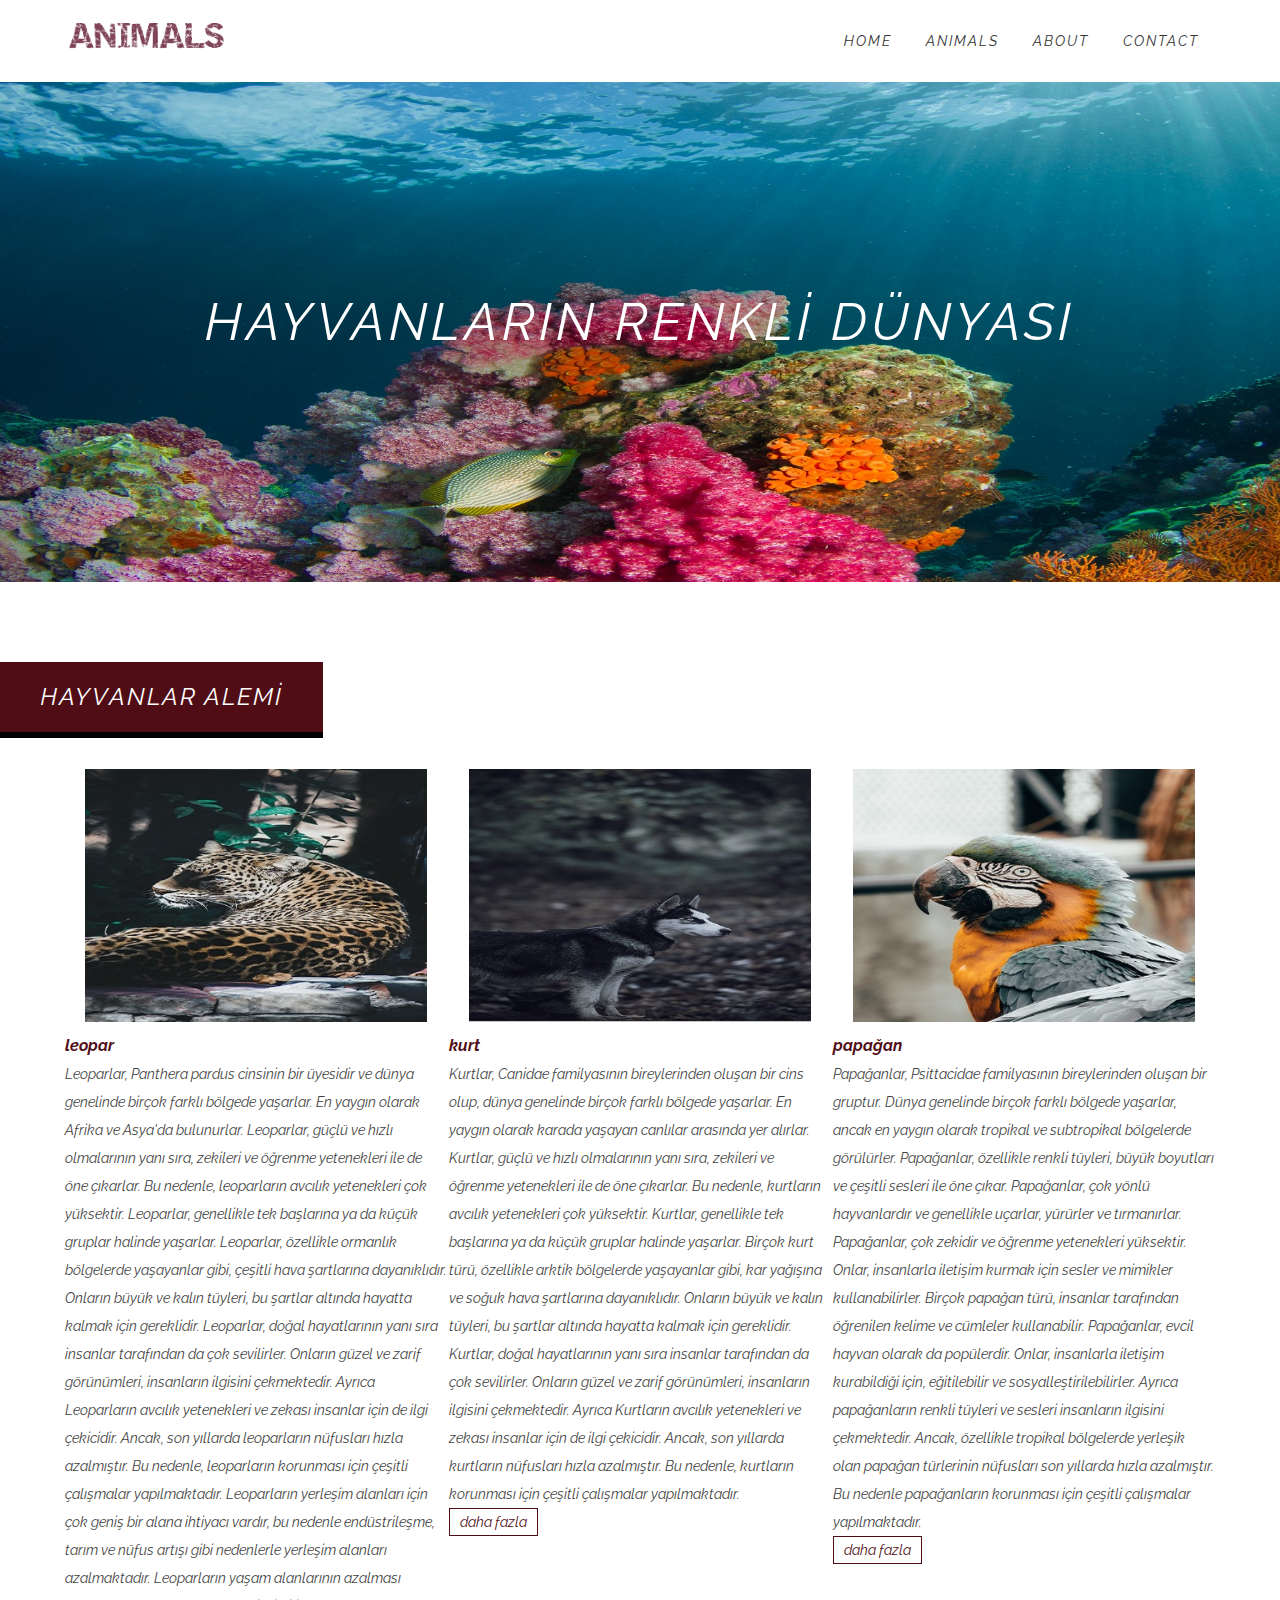
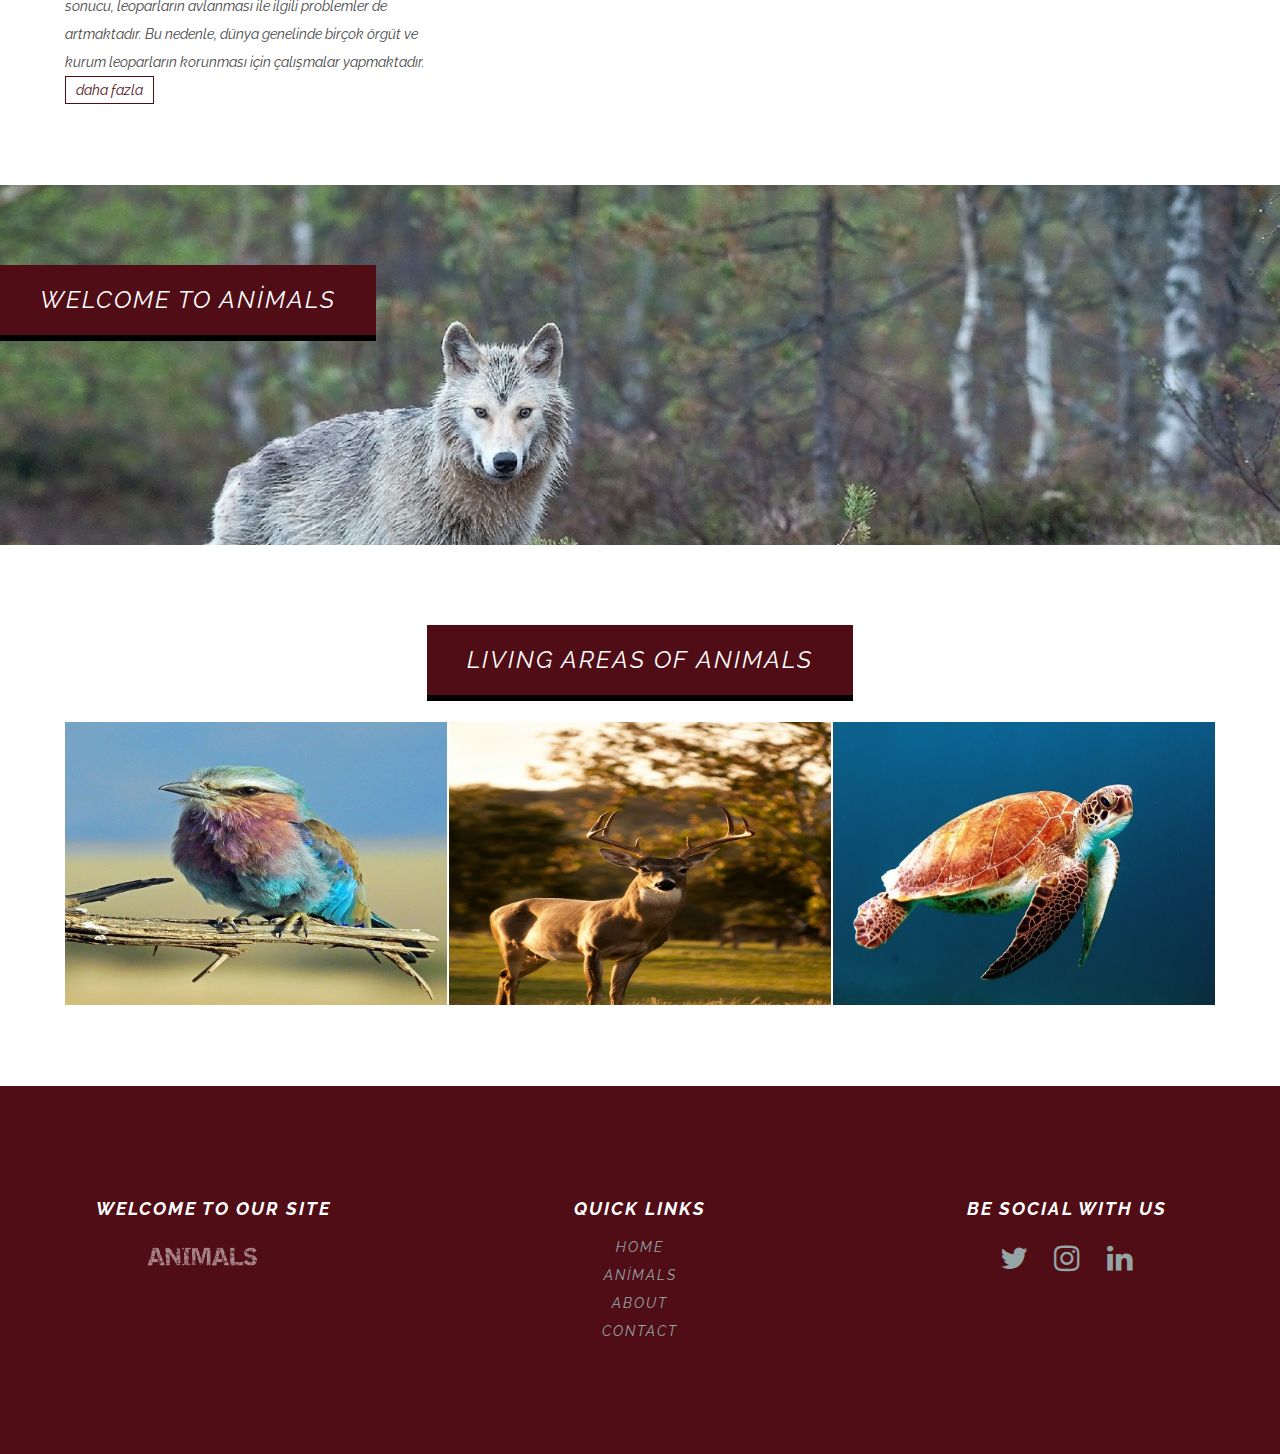
<file: index.html>
<!DOCTYPE html>
<html>
<head>
    <meta charset="utf-8">
    <meta name="description" content="hayvan çeşitleri">
    <meta name="author" content="melissa">
    <meta name="keywords" content="hayvan, hayvan türleri">
    <meta name="viewport" content="width-device-width, initial-scale=1.0"><!--ekrana göre ayarlama-->
    <title>ANIMALS</title>
    <link rel="stylesheet" type="text/css" href="https://cdnjs.cloudflare.com/ajax/libs/font-awesome/4.7.0/css/font-awesome.min.css">
    <link rel="stylesheet" type="text/css" href="css/reset.css">
    <link rel="stylesheet" type="text/css" href="css/main.css">
</head>
<body>
    <header>
        <div class="container">
            <div class="logo">
               <a href="index.html"><img src="img/LOGO.png" ><!--<img src="img/logo.png" >--></a> 
            </div>
            <div class="menu">
                <ul>
                    <li><a href="index.html">HOME</a></li>
                    <li><a href="animals.html">ANIMALS</a></li>
                    <li><a href="about.html">ABOUT</a></li>
                    <li><a href="contact.html">CONTACT</a></li>           

                </ul>
            </div>
        </div>
    </header>
    <!--main section-->
    <section id="mainslider" class="slider">
        <div id="maincaption" class="caption">
            <h1>HAYVANLARIN RENKLİ DÜNYASI</h1>
        </div>
    </section> 
     <!--feature section-->
     <section id="features" class="sectionarea">
        <div class="featurestop">
            <h2 class="sectionheader">HAYVANLAR ALEMİ</h2>
        </div>
        <div class="featuresbody">
            <div class="container">
                <div class="col3">
                    <div class="item">
                        <div class="zoom">
                            <img src="img/animal1.jpg">
                        </div>
                    </div>
                    <div class="names">
                        <h3>leopar</h3>
                        <p>Leoparlar, Panthera pardus cinsinin bir üyesidir ve dünya genelinde birçok farklı bölgede yaşarlar. En yaygın olarak Afrika ve Asya'da bulunurlar. Leoparlar, güçlü ve hızlı olmalarının yanı sıra, zekileri ve öğrenme yetenekleri ile de öne çıkarlar. Bu nedenle, leoparların avcılık yetenekleri çok yüksektir.
                            Leoparlar, genellikle tek başlarına ya da küçük gruplar halinde yaşarlar. Leoparlar, özellikle ormanlık bölgelerde yaşayanlar gibi, çeşitli hava şartlarına dayanıklıdır. Onların büyük ve kalın tüyleri, bu şartlar altında hayatta kalmak için gereklidir.
                            Leoparlar, doğal hayatlarının yanı sıra insanlar tarafından da çok sevilirler. Onların güzel ve zarif görünümleri, insanların ilgisini çekmektedir. Ayrıca Leoparların avcılık yetenekleri ve zekası insanlar için de ilgi çekicidir. Ancak, son yıllarda leoparların nüfusları hızla azalmıştır.
                            Bu nedenle, leoparların korunması için çeşitli çalışmalar yapılmaktadır. Leoparların yerleşim alanları için çok geniş bir alana ihtiyacı vardır, bu nedenle endüstrileşme, tarım ve nüfus artışı gibi nedenlerle yerleşim alanları azalmaktadır. Leoparların yaşam alanlarının azalması sonucu, 
                            leoparların avlanması ile ilgili problemler de artmaktadır. Bu nedenle, dünya genelinde birçok örgüt ve kurum leoparların korunması için çalışmalar yapmaktadır.
                         </p>
                         <a href="#" class="dahafazla">daha fazla</a>
                    </div>
                </div>
                <div class="col3">
                    <div class="item">
                        <div class="zoom">
                            <img src="img/animal3.jpg">
                        </div>
                    </div>
                    <div class="names">
                        <h3>kurt</h3>
                        <p>Kurtlar, Canidae familyasının bireylerinden oluşan bir cins olup, dünya genelinde birçok farklı bölgede yaşarlar. En yaygın olarak karada yaşayan canlılar arasında yer alırlar. Kurtlar, güçlü ve hızlı olmalarının yanı sıra, zekileri ve öğrenme yetenekleri ile de öne çıkarlar. Bu nedenle, kurtların avcılık yetenekleri çok yüksektir.
                            Kurtlar, genellikle tek başlarına ya da küçük gruplar halinde yaşarlar. Birçok kurt türü, özellikle arktik bölgelerde yaşayanlar gibi, kar yağışına ve soğuk hava şartlarına dayanıklıdır. Onların büyük ve kalın tüyleri, bu şartlar altında hayatta kalmak için gereklidir.
                            Kurtlar, doğal hayatlarının yanı sıra insanlar tarafından da çok sevilirler. Onların güzel ve zarif görünümleri, insanların ilgisini çekmektedir. Ayrıca Kurtların avcılık yetenekleri ve zekası insanlar için de ilgi çekicidir. Ancak, son yıllarda kurtların nüfusları hızla azalmıştır. Bu nedenle, kurtların korunması için çeşitli çalışmalar yapılmaktadır.
                         </p>
                         <a href="#" class="dahafazla">daha fazla</a>
                    </div>
                </div>
                <div class="col3">
                    <div class="item">
                        <div class="zoom">
                            <img src="img/animal4.jpg" >
                        </div>
                    </div>
                    <div class="names">
                        <h3>papağan</h3>
                        <p>Papağanlar, Psittacidae familyasının bireylerinden oluşan bir gruptur. Dünya genelinde birçok farklı bölgede yaşarlar, ancak en yaygın olarak tropikal ve subtropikal bölgelerde görülürler. Papağanlar, özellikle renkli tüyleri, büyük boyutları ve çeşitli sesleri ile öne çıkar.
                            Papağanlar, çok yönlü hayvanlardır ve genellikle uçarlar, yürürler ve tırmanırlar. Papağanlar, çok zekidir ve öğrenme yetenekleri yüksektir. Onlar, insanlarla iletişim kurmak için sesler ve mimikler kullanabilirler. Birçok papağan türü, insanlar tarafından öğrenilen kelime ve cümleler kullanabilir.
                            Papağanlar, evcil hayvan olarak da popülerdir. Onlar, insanlarla iletişim kurabildiği için, eğitilebilir ve sosyalleştirilebilirler. Ayrıca papağanların renkli tüyleri ve sesleri insanların ilgisini çekmektedir. Ancak, özellikle tropikal bölgelerde yerleşik olan papağan türlerinin nüfusları son yıllarda hızla azalmıştır. Bu nedenle papağanların korunması için çeşitli çalışmalar yapılmaktadır.
                         </p>
                         <a href="#" class="dahafazla">daha fazla</a>
                    </div>
                </div>
            </div>
        </div>
     </section>
     <!--parallax section-->
     <section id="parallax" class="sectionarea">
        <div class="parallaxtop">
            <h2 class="sectionheader">WELCOME TO ANİMALS</h2>
        </div>
     </section>
     <!--life section-->
     <section id="life" class="sectionarea">
        <div class="lifetop">
            <h2 class="sectionheader">LIVING AREAS OF ANIMALS</h2>
        </div>
        <div class="lifebody">
            <div class="container">
                <div class="col03">
                    <div class="lifecontainer">
                       <img src="img/hava.jpg" class="imageover">
                        <div class="overlay">
                            <div class="lifetext">Life Text</div>
                        </div> 
                    </div>
                </div>
                <div class="col03">
                    <div class="lifecontainer">
                       <img src="img/kara.jpg" class="imageover">
                       <div class="overlay">
                            <div class="lifetext">Life Text</div>
                       </div> 
                    </div>
                </div>
                <div class="col03">
                    <div class="lifecontainer">
                       <img src="img/su.jpg" class="imageover">
                       <div class="overlay">
                          <div class="lifetext">Life Text</div>
                       </div> 
                    </div>
                </div>
            </div>
        </div>
     </section>
   
     <!--footer section-->
     <footer class="sectionarea">
        <div class="col3">
            <div class="footeritem">
                <h3>WELCOME TO OUR SITE</h3>
                <a href="index.html"><img src="img/LOGO2.png"></a>
            </div>
        </div>
        <div class="col3">
            <div class="footeritem">
                <h3>QUICK LINKS</h3>
                <ul class="footerlinks">
                    <li><a href="index.html">HOME</a></li>
                    <li><a href="animals.html">ANİMALS</a></li>
                    <li><a href="about.html">ABOUT</a></li>
                    <li><a href="contact.html">CONTACT</a></li>                
                </ul>
            </div>
        </div>
        <div class="col3">
            <div class="footeritem">
                <h3>BE SOCIAL WITH US</h3>
                <ul class="sociallinks">
                   <li><a href="#"><i class="fa fa-twitter"></i></a></li> 
                   <li><a href="#"><i class="fa fa-instagram"></i></a></li> 
                   <li><a href="#"><i class="fa fa-linkedin"></i></a></li>                 
                </ul>
                
            </div>
        </div>
     </footer>
</body>
</html>
</file>
<file: css/main.css>
@font-face {
    font-family: 'Raleway';
    src: url(../fonts/Raleway-Italic-VariableFont_wght.ttf);
}
body{
    background: #fff;
    color: #3f3f3f;
    font: 14px / 28px arial;
    font-family: 'Raleway';
}
h1{
    font-size: 52px;
    letter-spacing: 4px;
    margin-bottom:20px ;
}
.sectionheader{
    background: #500d16;
    border-bottom: 6px solid #000;
    height: 60px;
    color: #fff;
    display: inline-block;
    line-height: 60px;
    font-size: 24px;
    padding: 5px 40px;
    letter-spacing: 2px;/*harfler arasında boşluk*/
    margin-bottom: 20px;
}
h3{
    font-size: 16px;
    color: #500d16;
    font-weight: bold;
    transition: all .5s ease;
}
.sectionarea{
    padding: 80px 0;
}
.container{
   border-style: solid;
   border-color: #500d16;
    width: 90%;
    margin: 0 auto;
    display:flex ;
    
}
.featuresbody .container{
    border: 1px;
    justify-content: space-between; /*içeriklerin arasındaki boşlukları eşitleme*/
}
.col3{
    
    border-style: solid;
    border-color: #500d16;
    padding: 1px;
    flex-grow: 1; /*sütun uzunluklarının birbirine eşit olması için*/
    width: 33.33%;
}
.lifebody .container .col03{
    border-style: solid;
    border-color: #500d16;
    padding: 1px;
    flex-grow: 1; /*sütun uzunluklarının birbirine eşit olması için*/
    width: 33.33%;
}
.lifebody .container{
    justify-content: space-between;
}


header .logo{
    margin-right: auto;
}
header .logo img{
    display:block;
    height: 70px;
}
.menu li{
    float: left;

}
.menu li a{
    display: block;
    padding: 27px 17px;
    text-decoration: none;
    letter-spacing: 2px;
    color: #333;
    transition: all.4s ease;
}
.menu li:last-child{
    padding-right: 0;
}
.menu li:hover a{
    background: #500d16;
    color: #fff;
}
#mainslider{
    height: 500px;
    background: url('../img/main-animal.jpg') center center no-repeat;
    background-size:cover;
}
.slider{
    width: 100%;
}
#maincaption{
    height: 500px;
    background:rgba(red, green, blue, alpha);
   
}
.caption{
     display: flex;
     flex-direction: column;
     align-items: center;
     justify-content: center;
     width: 100%;
     color: #fff;
}
#parallax{
    height: 200px;
    background: url('../img/parallax.png') center center no-repeat;
    background-size:cover;
    
}
#parallax p{
    color: #fff;
}
.lifetop{
    text-align: center;
}
.item{
    padding: 10px 20px;
}
.zoom{
    position: relative;
    overflow: hidden;
    display: inline-block;
    width: 100%;
    vertical-align: top;
}
.zoom img{
   display: block;
   width: 100%;
   height: auto; 
   transition: all .5s ease;
}
.item .itemtext{
    text-align: center;
    padding: 5px;
    border:1px solid #500d16;
}
.item:hover .zoom img{
    transform: scale(1.25);
}
.item:hover h3{
    color: #fff;
}
.item:hover .itemtext{
    background: #500d16;
    color:#fff;
    transition: all .5s ease;
}
.dahafazla{
    color: #500d16;
    padding: 5px 10px;
    text-decoration: none;
    border: 1px solid #500d16;
    transition: all .5s ease;
}
.item:hover .dahafazla{
    color: #fff;
    border: 1px solid #fff;
}
.itemtext p{
    margin: 20px 0px;
}
.lifetop{
    text-align: center;
}
.lifecontainer{
    position: relative;
    width: 100%;
}
.imageover{
    display: block;
    width: 100%;
    height: auto;
}
.overlay{
    position: absolute;
    bottom: 0;
    left: 0;
    right: 0;
    background-color: rgba(rgb(21, 95, 21));
    overflow: hidden;
    width: 0;
    height: 100%;
    transition:  .5s ease;
}
.lifecontainer:hover .overlay{
    width: 100%;
}
.lifetext{
    white-space: nowrap;
    color: #fff;
    font-size: 20px;
    position: absolute;
    top:50% ;
    left: 50%;
    transform: translate(-50%, -50% );


}
footer{
    display: flex;
    left: 0;
    bottom: 0;
    width: 100%;
    flex-grow:1;
    background-color: #500d16;
    text-align: center;
}
.footeritem{
    display: inline;
    padding: 20px;
}
.footeritem img{
    height: 50px;
    opacity: 50%; 
}
footer h3{
    color: #fff;
    font-size: 18px;
    letter-spacing: 2px;
    margin-bottom: 10px;
}
footer .fa{
    font-size: 30px;
    color: #95a5a6;
    line-height: 50px;
    transition: .3s ease ;
}
footer .fa:hover{
    color: #fff;
}
.footerlinks a{
    text-decoration: none;
    color: #95a5a6;
    letter-spacing: 2px;
    transition: .3s ease;
}
.footerlinks a:hover{
    color: #fff;
    text-decoration:dotted;
}
.sociallinks li{
    display: inline-block;
    width: 50px;
    height: 50px;
}
.footer .sectionarea div{
    flex-grow:1;
    display: inline;
    height: 50px;
    width: 200px;
    float: left;
    margin-right: 5px;
}
#animalslider{
    height: 500px;
    background: url('../img/sualtı.png') center center no-repeat;
    background-size:cover;
}

#animalcaption{
    height: 500px;
    background:rgba(red, green, blue, alpha);
   
}
#inspect{
    background-color: #f5f5f5;
}
.inspecttop{
    text-align: center;
}
.inspectbody .col2{
    display:flex;
}
.inspectimage{
    width: 40%;
}
.inspectimage img{
    width: 100%;
    height: auto;
}
.inspecttext{
    width: 60%;
    padding-left: 10px;
}
.date{
    color: #333;
    font-size: 12px;
    font-style: italic;
}
h4{
    color: #500d16;
    font-size: 14px;
    font-weight: bold;
}
.inspecttext a{
    float: left;
    text-decoration: none;
    font-size: 12px;
    color: #500d16;
}
.inspecttext a:hover{
    color:#782f39;
    font-size: 14px; 
}
.projectxtop{
    text-align: center;
}
#projectx .containerfluid{
    height: 5oopx;
    background: url('../img/sualtı2.png') center center no-repeat;
    background-size:cover; 
}
.captionpx{
    display: flex;
    background:rgb(red, green, blue);
    width: 100%;
    height: 500px;
}
.projectxinfo{
    position:relative;
    top: 50%;
    left: 50%;
    margin-left: 5%;
    padding-right: 5%;
    transform: translate(-50%, -50%); /*container içindeki yazıyı ortalamak için*/
}
.projectxtitle{
    font-size: 24px;
    letter-spacing: 2px;
    margin-bottom: 20px;
}
.projectxbtn{
    background-color: #500d16;
    color: #fff;
    padding: 20px 40px;
    border: none;
    margin-top: 20px;
    transition: all .5s ease;
}
.projectxbtn:hover{
    background-color: #fff;
    color: #500d16;
}
.projectxtext{
    color: #fff;
}
.projectxhighlight{
    display: inline-block;
    background-color: #500d16;
    padding: 30px;
}
.containerfluid .col2{
    padding: 0;
}
.projectxdetail li{
    color: #fff;
}
/*ABOUT SETTING*/
#aboutslider{
    height: 500px;
    background: url('../img/main-animal.jpg') center center no-repeat;
    background-size:cover;
}
#aboutcaption{
    height: 500px;
    background:rgba(red, green, blue, alpha);
   
}
#ourhistorysection{
    background-color: #f5f5f5;
    
}
</file>
